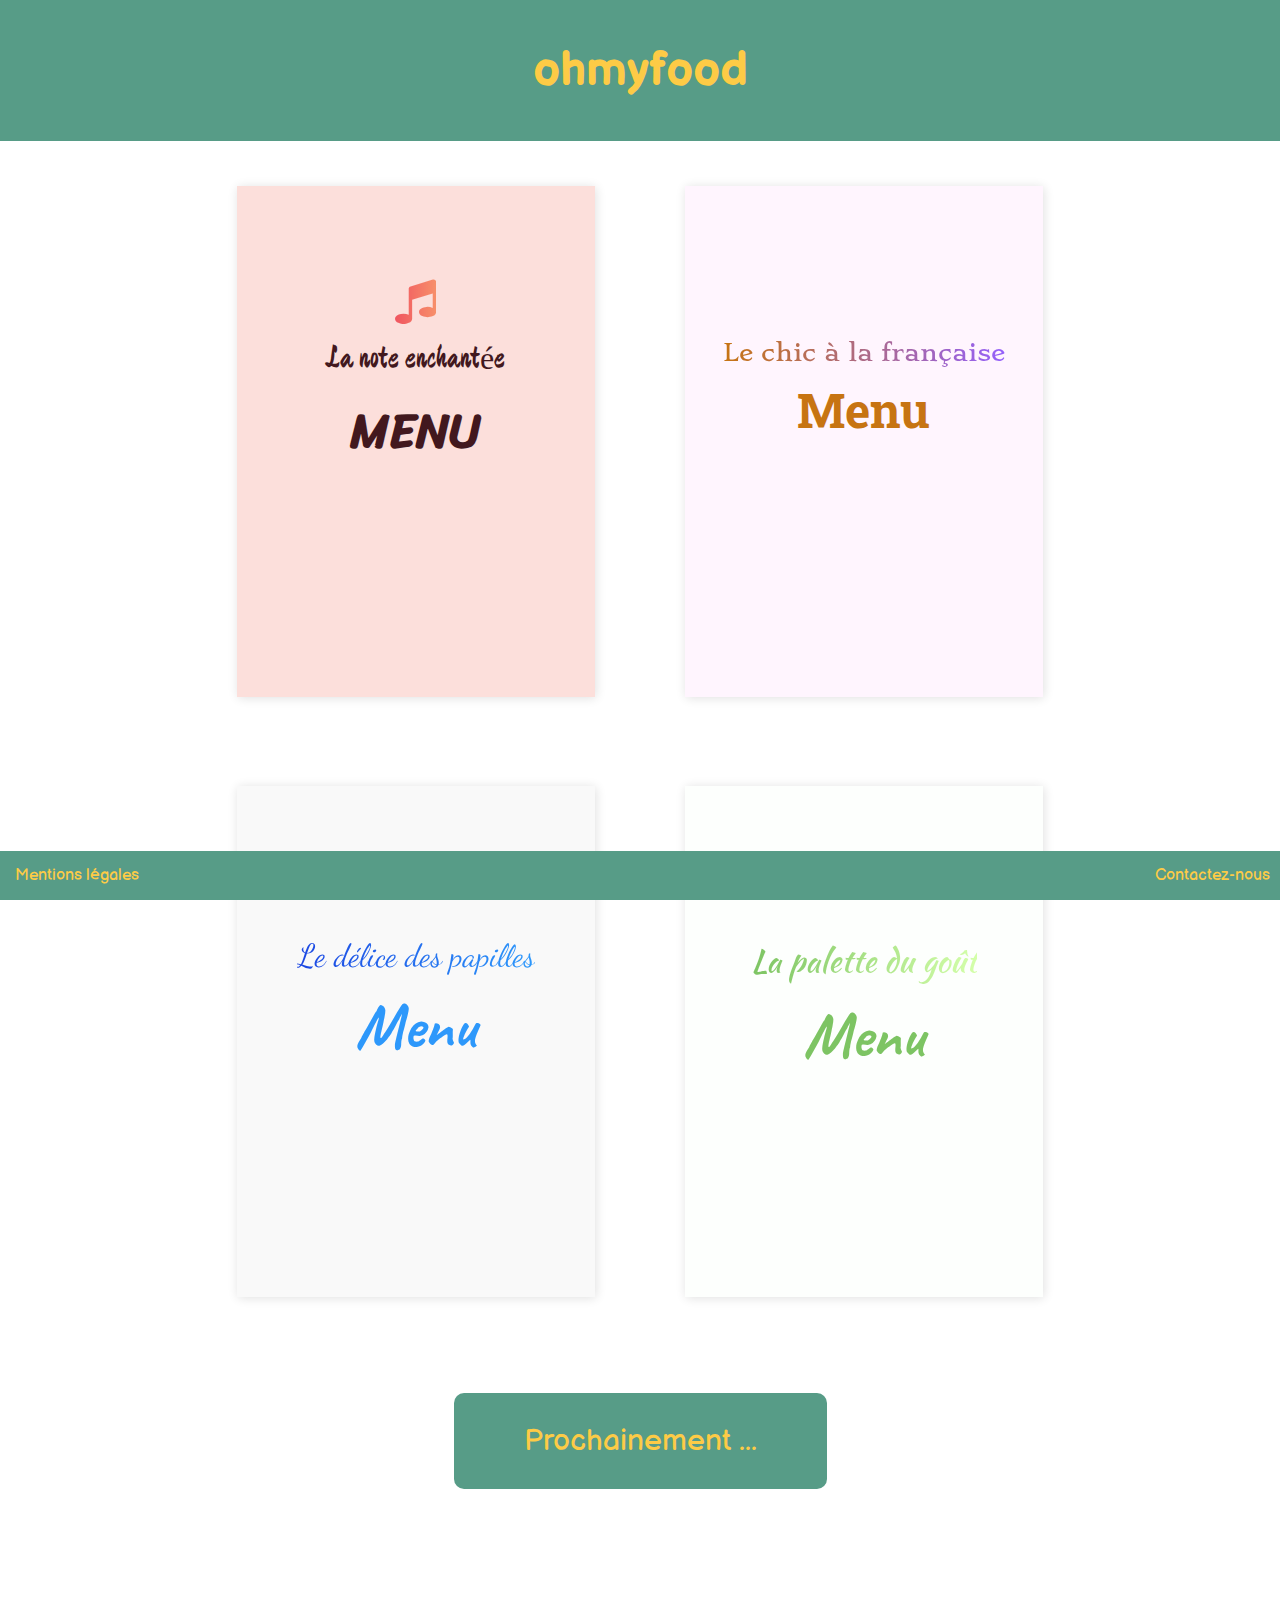
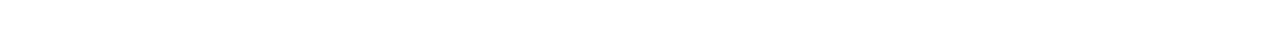
<file: index.html>
<!DOCTYPE html>
<html lang="fr"> <!-- Langue par défaut français -->
<head>
	<meta charset="utf-8"> <!-- Encodage des caractères spéciaux -->
	<meta name="description" content="Projet 3"> <!-- Intitulé de la page -->
	<meta name="keywords" content="Openclassrooms, Developpeur web"> <!-- Recherche de la page par mots clés -->
	<meta name="author" content="Alexis Perz"> <!-- Auteur de la page -->
	<meta name="viewport" content="width=device-width, initial-scale=1.0"> <!-- Contrôle de la mise en page -->
	<link rel="stylesheet" href="style.css" /> <!-- Lien pour le CSS -->
	<link href="https://stackpath.bootstrapcdn.com/font-awesome/4.7.0/css/font-awesome.min.css" rel="stylesheet" integrity="sha384-wvfXpqpZZVQGK6TAh5PVlGOfQNHSoD2xbE+QkPxCAFlNEevoEH3Sl0sibVcOQVnN" crossorigin="anonymous"> <!-- Lien pour les images -->
	<title>Projet 3</title> <!-- Titre de la page web -->
</head>
<body>
	<header> <!-- Haut de page -->
		<h1>ohmyfood</h1>
	</header>
	<main> <!-- Milieu de page -->
		<div class="row">
			<article class="menu1a">
				<a href="menu1.html">
					<i class="fa fa-music fa-3x" aria-hidden="true"></i>
					<p><span class="la_note">La note enchantée</span></p>
					<h2 class="menu1">MENU</h2>
				</a>
			</article> 
			<article class="menu2a">
				<a href="menu2.html">
					<p><span class="le_chic">Le chic à la française</span></p>
					<h2 class="menu2">Menu</h2>
				</a>
			</article> 
		</div>
		<div class="row">
			<article class="menu3a">
				<a href="menu3.html">
					<p><span class="le_delice">Le délice des papilles</span></p>
					<h2 class="menu3">Menu</h2>
				</a>
			</article> 
			<article class="menu4a">
				<a href="menu4.html">
					<p><span class="la_palette">La palette du goût</span></p>
					<h2 class="menu4">Menu</h2>
				</a>
			</article> 
		</div>
		<div class="row1">
			<div class="texte">
				<p class="more">
					Prochainement <span>.</span><span>.</span><span>.</span>
				</p>
			</div>
		</div>
	</main>
	<footer> <!-- Bas de page -->
		<div class="left">
			<a href="mentionlegale.html" target="_blank">Mentions légales</a>
		</div>
		<div class="right">
			<a href="mailto:perz.alexis.sio@gmail.com">Contactez-nous</a>
		</div>
	</footer>
</body>
</html>
</file>
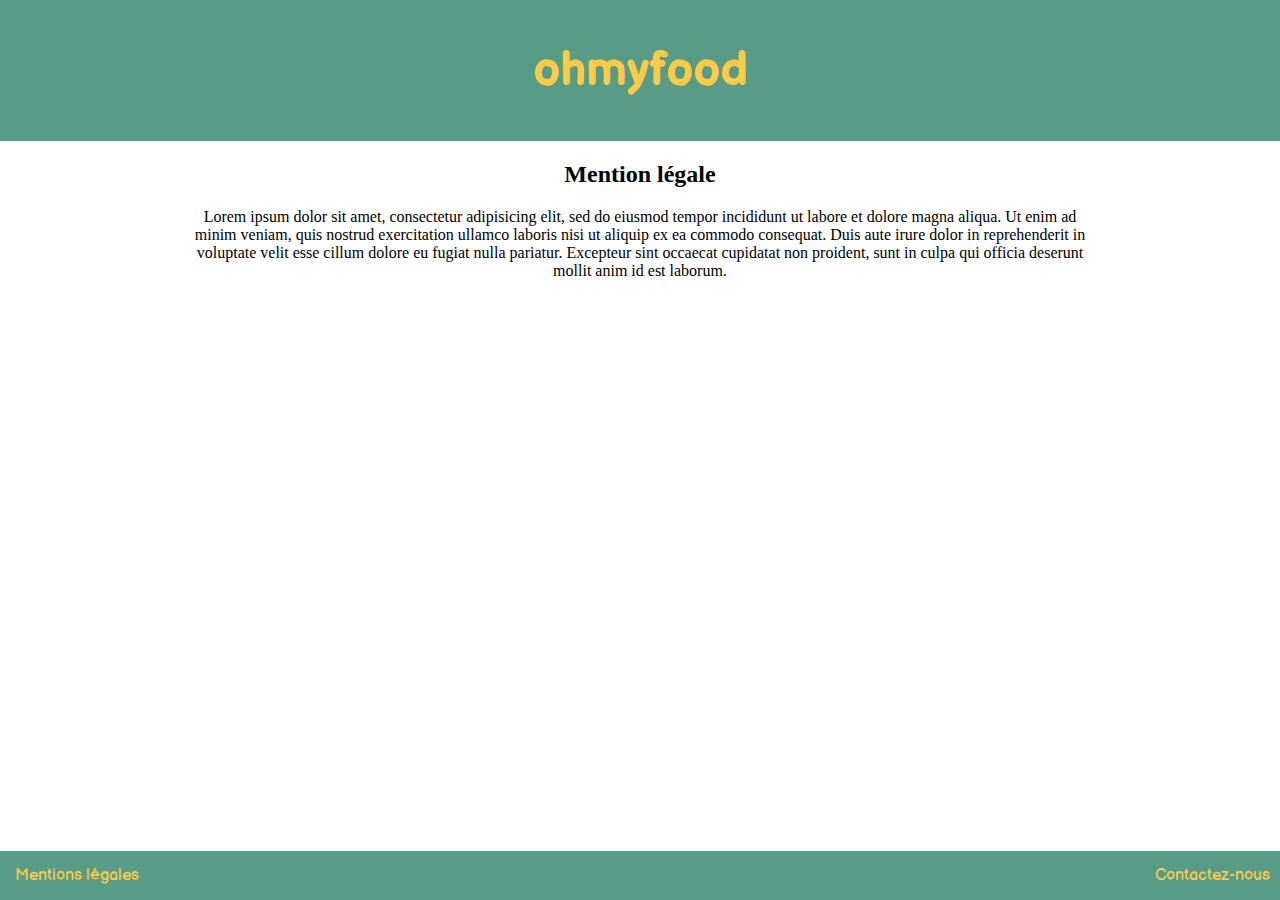
<file: mentionlegale.html>
<!DOCTYPE html>
<html lang="fr"> <!-- Langue par défaut français -->
<head>
	<meta charset="utf-8"> <!-- Encodage des caractères spéciaux -->
	<meta name="description" content="Projet 3"> <!-- Intitulé de la page -->
	<meta name="keywords" content="Openclassrooms, Developpeur web"> <!-- Recherche de la page par mots clés -->
	<meta name="author" content="Alexis Perz"> <!-- Auteur de la page -->
	<meta name="viewport" content="width=device-width, initial-scale=1.0"> <!-- Contrôle de la mise en page -->
	<link rel="stylesheet" href="style.css" /> <!-- Lien pour le CSS -->
	<link href="https://stackpath.bootstrapcdn.com/font-awesome/4.7.0/css/font-awesome.min.css" rel="stylesheet" integrity="sha384-wvfXpqpZZVQGK6TAh5PVlGOfQNHSoD2xbE+QkPxCAFlNEevoEH3Sl0sibVcOQVnN" crossorigin="anonymous"> <!-- Lien pour les images -->
	<title>Projet 3</title> <!-- Titre de la page web -->
</head>
<body>
	<header> <!-- Haut de page -->
		<h1>ohmyfood</h1>
	</header>
	<main> <!-- Milieu de page -->
		<h2>Mention légale</h2>
		<p>Lorem ipsum dolor sit amet, consectetur adipisicing elit, sed do eiusmod
		tempor incididunt ut labore et dolore magna aliqua. Ut enim ad minim veniam,
		quis nostrud exercitation ullamco laboris nisi ut aliquip ex ea commodo
		consequat. Duis aute irure dolor in reprehenderit in voluptate velit esse
		cillum dolore eu fugiat nulla pariatur. Excepteur sint occaecat cupidatat non
		proident, sunt in culpa qui officia deserunt mollit anim id est laborum.</p>
	</main>
	<footer> <!-- Bas de page -->
		<div class="left">
			<a href="mentionlegale.html" target="_blank">Mentions légales</a>
		</div>
		<div class="right">
			<a href="mailto:perz.alexis.sio@gmail.com">Contactez-nous</a>
		</div>
	</footer>
</body>
</html>
</file>
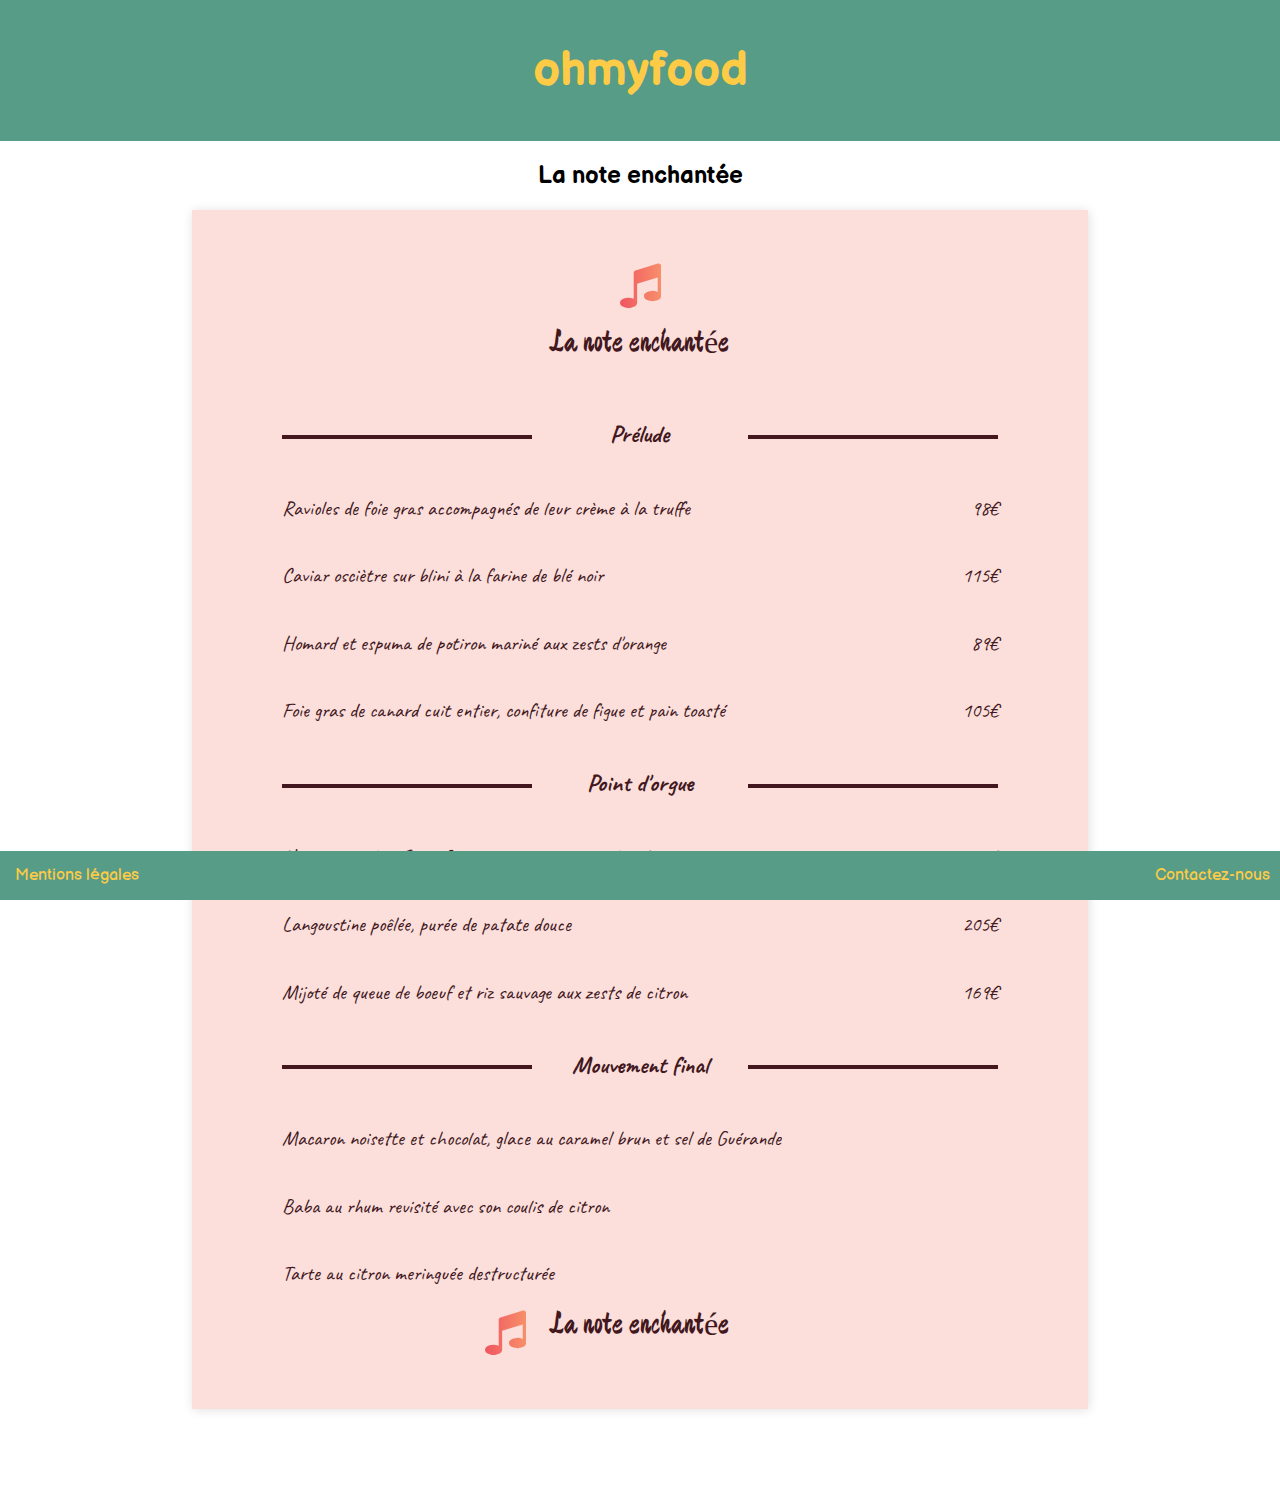
<file: menu1.html>
<!DOCTYPE html>
<html lang="fr"> <!-- Langue par défaut français -->
<head>
	<meta charset="utf-8"> <!-- Encodage des caractères spéciaux -->
	<meta name="description" content="Projet 3"> <!-- Intitulé de la page -->
	<meta name="keywords" content="Openclassrooms, Developpeur web"> <!-- Recherche de la page par mots clés -->
	<meta name="author" content="Alexis Perz"> <!-- Auteur de la page -->
	<meta name="viewport" content="width=device-width, initial-scale=1.0"> <!-- Contrôle de la mise en page -->
	<link rel="stylesheet" href="style.css" /> <!-- Lien pour le CSS -->
	<link href="https://stackpath.bootstrapcdn.com/font-awesome/4.7.0/css/font-awesome.min.css" rel="stylesheet" integrity="sha384-wvfXpqpZZVQGK6TAh5PVlGOfQNHSoD2xbE+QkPxCAFlNEevoEH3Sl0sibVcOQVnN" crossorigin="anonymous"> <!-- Lien pour les images -->
	<title>Projet 3</title> <!-- Titre de la page web -->
</head>
<body>
	<header> <!-- Haut de page -->
		<h1>ohmyfood</h1>
	</header>
	<main> <!-- Milieu de page -->
		<h2 class="text_menu">La note enchantée</h2>
		<div class="projet__menu1">
			<article class="projet-menu1__content">
				<a href="menu1.html">
					<i class="fa fa-music fa-3x" aria-hidden="true"></i>
					<p><span class="la_note">La note enchantée</span></p><br/>
					<div class="prelude">
						<div class="sub_title">
							<div class="sub_title_bar1">
								
							</div>
							<div class="sub_title_text">
								<h3><span class="sub_title_text_prelude">Prélude</span></h3>
							</div>
							<div class="sub_title_bar2">
								
							</div>
						</div>
						<div class="menu_">
							<div class="row-item">
								<p class="menu-item">Ravioles de foie gras accompagnés de leur crème à la truffe</p><p class="prix-item">98€</p>
							</div>
							<div class="row-item">
								<p class="menu-item">Caviar osciètre sur blini à la farine de blé noir</p><p class="prix-item">115€</p>
							</div>
							<div class="row-item">
								<p class="menu-item">Homard et espuma de potiron mariné aux zests d'orange</p><p class="prix-item">89€</p>
							</div>
							<div class="row-item">
								<p class="menu-item">Foie gras de canard cuit entier, confiture de figue et pain toasté</p><p class="prix-item">105€</p>
							</div>
						</div>
					</div>
					<div class="orgue">
						<div class="sub_title">
							<div class="sub_title_bar1">
								
							</div>
							<div class="sub_title_text">
								<h3><span class="sub_title_text_orgue">Point d'orgue</span></h3>
							</div>
							<div class="sub_title_bar2">
								
							</div>
						</div>
						<div class="menu_">
							<div class="row-item">
								<p class="menu-item">Noix de coquilles Saint-Jacques sur lit de purée de céleri-rave</p><p class="prix-item">102€</p>
							</div>
							<div class="row-item">
								<p class="menu-item">Langoustine poêlée, purée de patate douce</p><p class="prix-item">205€</p>
							</div>
							<div class="row-item">
								<p class="menu-item">Mijoté de queue de boeuf et riz sauvage aux zests de citron</p><p class="prix-item">169€</p>
							</div>
						</div>
					</div>
					<div class="mouvement">
						<div class="sub_title">
							<div class="sub_title_bar1">
								
							</div>
							<div class="sub_title_text">
								<h3><span class="sub_title_text_mouvement">Mouvement final</span></h3>
							</div>
							<div class="sub_title_bar2">
								
							</div>
						</div>
						<div class="menu_">
							<div class="row-item">
								<p class="menu-item">Macaron noisette et chocolat, glace au caramel brun et sel de Guérande</p>
							</div>
							<div class="row-item">
								<p class="menu-item">Baba au rhum revisité avec son coulis de citron</p>
							</div>
							<div class="row-item">
								<p class="menu-item">Tarte au citron meringuée destructurée</p>
							</div>
						</div>
					</div>
					<div class="notemusic"><i class="fa fa-music fa-3x" aria-hidden="true"></i></div>
					<p><span class="la_note1">La note enchantée</span></p>
				</a>
			</article>
		</div>
	</main>
	<footer> <!-- Bas de page -->
		<div class="left"> 
			<a href="mentionlegale.html" target="_blank">Mentions légales</a>
		</div>
		<div class="right">
			<a href="mailto:perz.alexis.sio@gmail.com">Contactez-nous</a>
		</div>
	</footer>
</body>
</html>
</file>
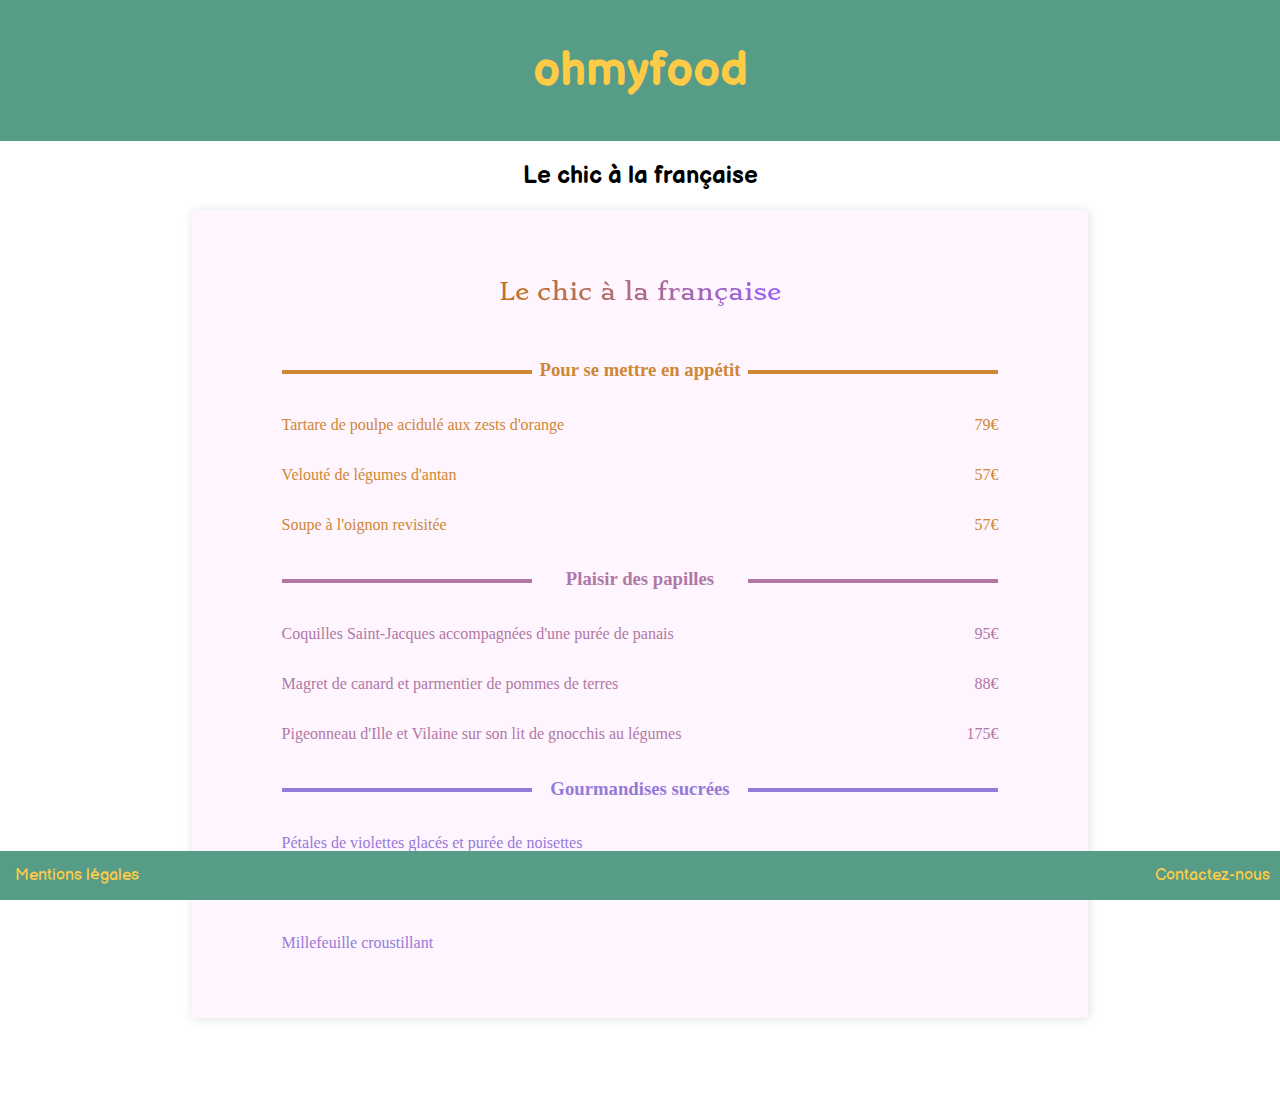
<file: menu2.html>
<!DOCTYPE html>
<html lang="fr"> <!-- Langue par défaut français -->
<head>
	<meta charset="utf-8"> <!-- Encodage des caractères spéciaux -->
	<meta name="description" content="Projet 3"> <!-- Intitulé de la page -->
	<meta name="keywords" content="Openclassrooms, Developpeur web"> <!-- Recherche de la page par mots clés -->
	<meta name="author" content="Alexis Perz"> <!-- Auteur de la page -->
	<meta name="viewport" content="width=device-width, initial-scale=1.0"> <!-- Contrôle de la mise en page -->
	<link rel="stylesheet" href="style.css" /> <!-- Lien pour le CSS -->
	<title>Projet 3</title> <!-- Titre de la page web -->
</head>
<body>
	<header> <!-- Haut de page -->
		<h1>ohmyfood</h1>
	</header>
	<main> <!-- Milieu de page -->
		<h2 class="text_menu">Le chic à la française</h2>
		<div class="projet__menu2"> 
			<article class="projet-menu2__content">
				<a href="menu2.html">
					<p><span class="le_chic">Le chic à la française</span></p><br/>
					<div class="appetit">
						<div class="sub_title">
							<div class="sub_title_bar3">
								
							</div>
							<div class="sub_title_text">
								<h3><span class="sub_title_text_appetit">Pour se mettre en appétit</span></h3>
							</div>
							<div class="sub_title_bar4">
								
							</div>
						</div>
						<div class="menu_">
							<div class="row-item">
								<p class="menu-item">Tartare de poulpe acidulé aux zests d'orange</p><p class="prix-item">79€</p>
							</div>
							<div class="row-item">
								<p class="menu-item">Velouté de légumes d'antan</p><p class="prix-item">57€</p>
							</div>
							<div class="row-item">
								<p class="menu-item">Soupe à l'oignon revisitée</p><p class="prix-item">57€</p><br/>
							</div>
						</div>
					</div>
					<div class="papilles">
						<div class="sub_title">
							<div class="sub_title_bar5">
								
							</div>
							<div class="sub_title_text">
								<h3><span class="sub_title_text_papilles">Plaisir des papilles</span></h3>
							</div>
							<div class="sub_title_bar6">
								
							</div>
						</div>
						<div class="menu_">
							<div class="row-item">
								<p class="menu-item">Coquilles Saint-Jacques accompagnées d'une purée de panais</p><p class="prix-item">95€</p>
							</div>
							<div class="row-item">
								<p class="menu-item">Magret de canard et parmentier de pommes de terres</p><p class="prix-item">88€</p>
							</div>
							<div class="row-item">
								<p class="menu-item">Pigeonneau d'Ille et Vilaine sur son lit de gnocchis au légumes</p><p class="prix-item">175€</p><br/>
							</div>
						</div>
					</div>
					<div class="gourmandises">
						<div class="sub_title">
							<div class="sub_title_bar7">
								
							</div>
							<div class="sub_title_text">
								<h3><span class="sub_title_text_gourmandises">Gourmandises sucrées</span></h3>
							</div>
							<div class="sub_title_bar8">
								
							</div>
						</div>
						<div class="menu_">
							<div class="row-item">
								<p class="menu-item">Pétales de violettes glacés et purée de noisettes</p>
							</div>
							<div class="row-item">
								<p class="menu-item">Fondant au chocolat revisité</p>
							</div>
							<div class="row-item">
								<p class="menu-item">Millefeuille croustillant</p>
							</div>
						</div>
					</div>
				</a>
			</article> 
		</div>
	</main>
	<footer> <!-- Bas de page -->
		<div class="left">
			<a href="mentionlegale.html" target="_blank">Mentions légales</a>
		</div>
		<div class="right">
			<a href="mailto:perz.alexis.sio@gmail.com">Contactez-nous</a>
		</div>
	</footer>
</body>
</html>
</file>
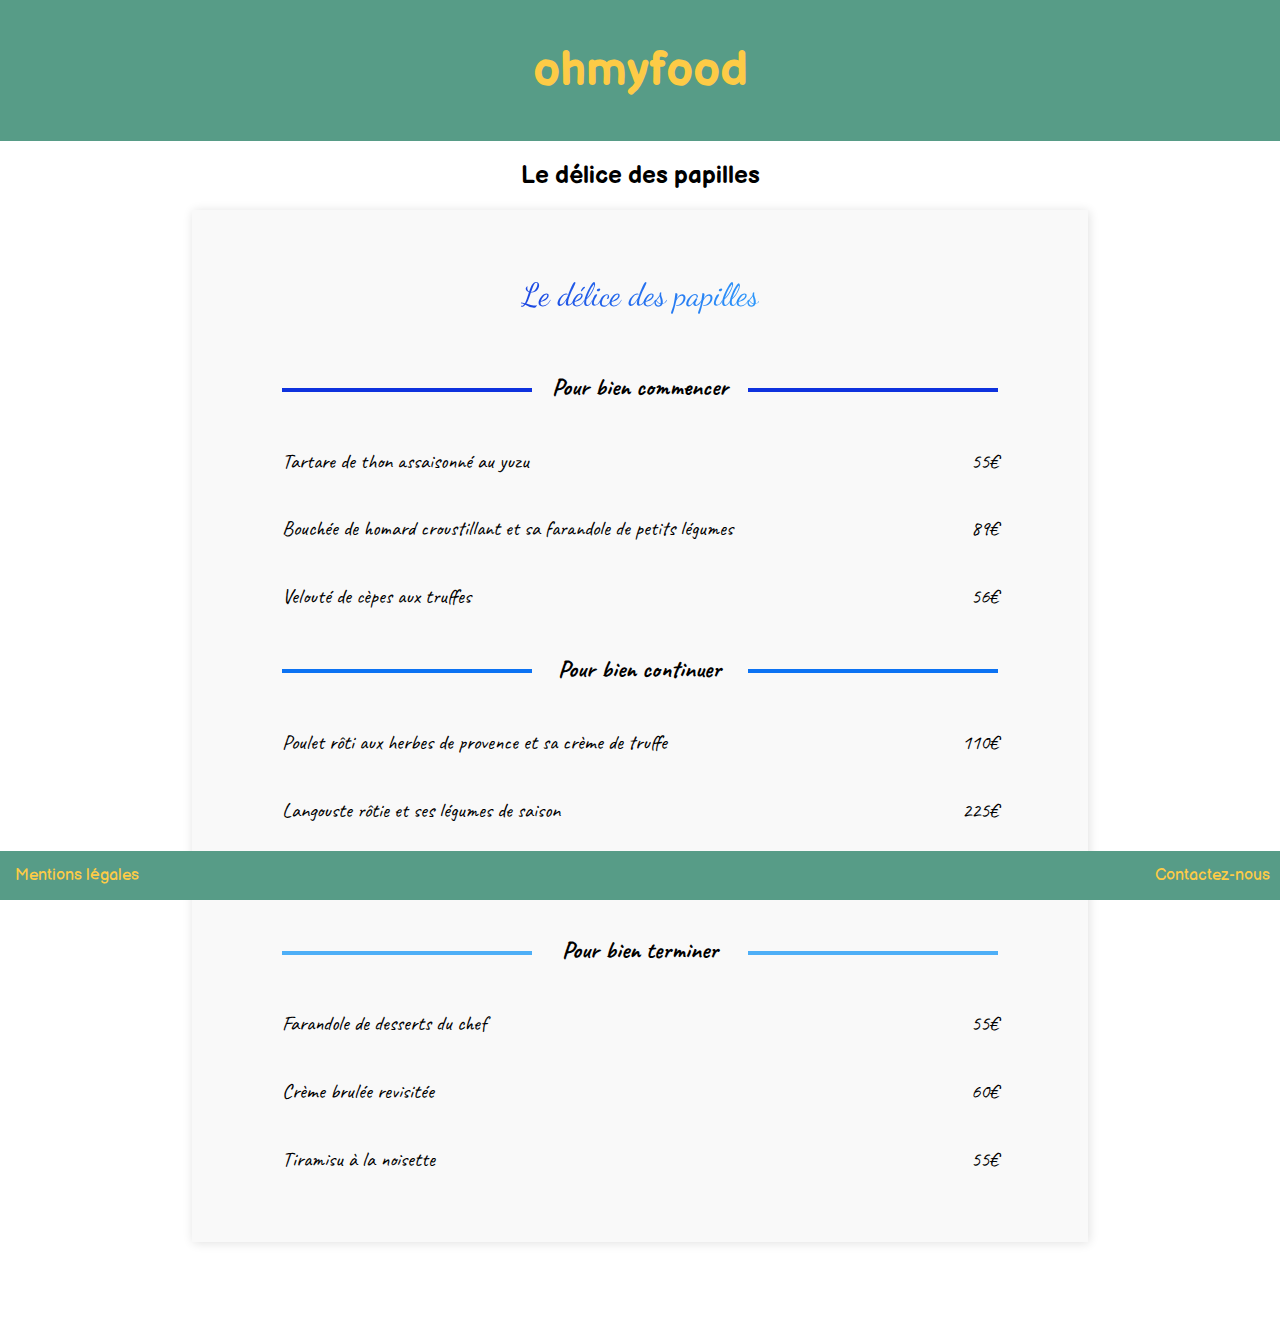
<file: menu3.html>
<!DOCTYPE html>
<html lang="fr"> <!-- Langue par défaut français -->
<head>
	<meta charset="utf-8"> <!-- Encodage des caractères spéciaux -->
	<meta name="description" content="Projet 3"> <!-- Intitulé de la page -->
	<meta name="keywords" content="Openclassrooms, Developpeur web"> <!-- Recherche de la page par mots clés -->
	<meta name="author" content="Alexis Perz"> <!-- Auteur de la page -->
	<meta name="viewport" content="width=device-width, initial-scale=1.0"> <!-- Contrôle de la mise en page -->
	<link rel="stylesheet" href="style.css" /> <!-- Lien pour le CSS -->
	<title>Projet 3</title> <!-- Titre de la page web -->
</head>
<body>
	<header> <!-- Haut de page -->
		<h1>ohmyfood</h1>
	</header>
	<main> <!-- Milieu de page -->
		<h2 class="text_menu">Le délice des papilles</h2>
		<div class="projet__menu3">
			<article class="projet-menu3__content">
				<a href="menu3.html">
					<p><span class="le_delice">Le délice des papilles</span></p><br/>
					<div class="commencer">
						<div class="sub_title">
							<div class="sub_title_bar9">
								
							</div>
							<div class="sub_title_text">
								<h3><span class="sub_title_text_commencer">Pour bien commencer</span></h3>
							</div>
							<div class="sub_title_bar10">
								
							</div>
						</div>
						<div class="menu_">
							<div class="row-item">
								<p class="menu-item">Tartare de thon assaisonné au yuzu</p><p class="prix-item">55€</p>
							</div>
							<div class="row-item">
								<p class="menu-item">Bouchée de homard croustillant et sa farandole de petits légumes</p><p class="prix-item">89€</p>
							</div>
							<div class="row-item">
								<p class="menu-item">Velouté de cèpes aux truffes</p><p class="prix-item">56€</p><br/>
							</div>
						</div>
					</div>
					<div class="continuer">
						<div class="sub_title">
							<div class="sub_title_bar11">
								
							</div>
							<div class="sub_title_text">
								<h3><span class="sub_title_text_continuer">Pour bien continuer</span></h3>
							</div>
							<div class="sub_title_bar12">
								
							</div>
						</div>
						<div class="menu_">
							<div class="row-item">
								<p class="menu-item">Poulet rôti aux herbes de provence et sa crème de truffe</p><p class="prix-item">110€</p>
							</div>
							<div class="row-item">
								<p class="menu-item">Langouste rôtie et ses légumes de saison</p><p class="prix-item">225€</p>
							</div>
							<div class="row-item">
								<p class="menu-item">Côte de boeuf angus et sa purée de panais</p><p class="prix-item">115€</p><br/>
							</div>
						</div>
					</div>
					<div class="terminer">
						<div class="sub_title">
							<div class="sub_title_bar13">
								
							</div>
							<div class="sub_title_text">
								<h3><span class="sub_title_text_terminer">Pour bien terminer</span></h3>
							</div>
							<div class="sub_title_bar14">
								
							</div>
						</div>
						<div class="menu_">
							<div class="row-item">
								<p class="menu-item">Farandole de desserts du chef</p><p class="prix-item">55€</p>
							</div>	
							<div class="row-item">
								<p class="menu-item">Crème brulée revisitée</p><p class="prix-item">60€</p>
							</div>	
							<div class="row-item">
								<p class="menu-item">Tiramisu à la noisette</p><p class="prix-item">55€</p>
							</div>	
						</div>
					</div>
				</a>
			</article>
		</div>
	</main>
	<footer> <!-- Bas de page -->
		<div class="left">
			<a href="mentionlegale.html" target="_blank">Mentions légales</a>
		</div>
		<div class="right">
			<a href="mailto:perz.alexis.sio@gmail.com">Contactez-nous</a>
		</div>
	</footer>
</body>
</html>
</file>
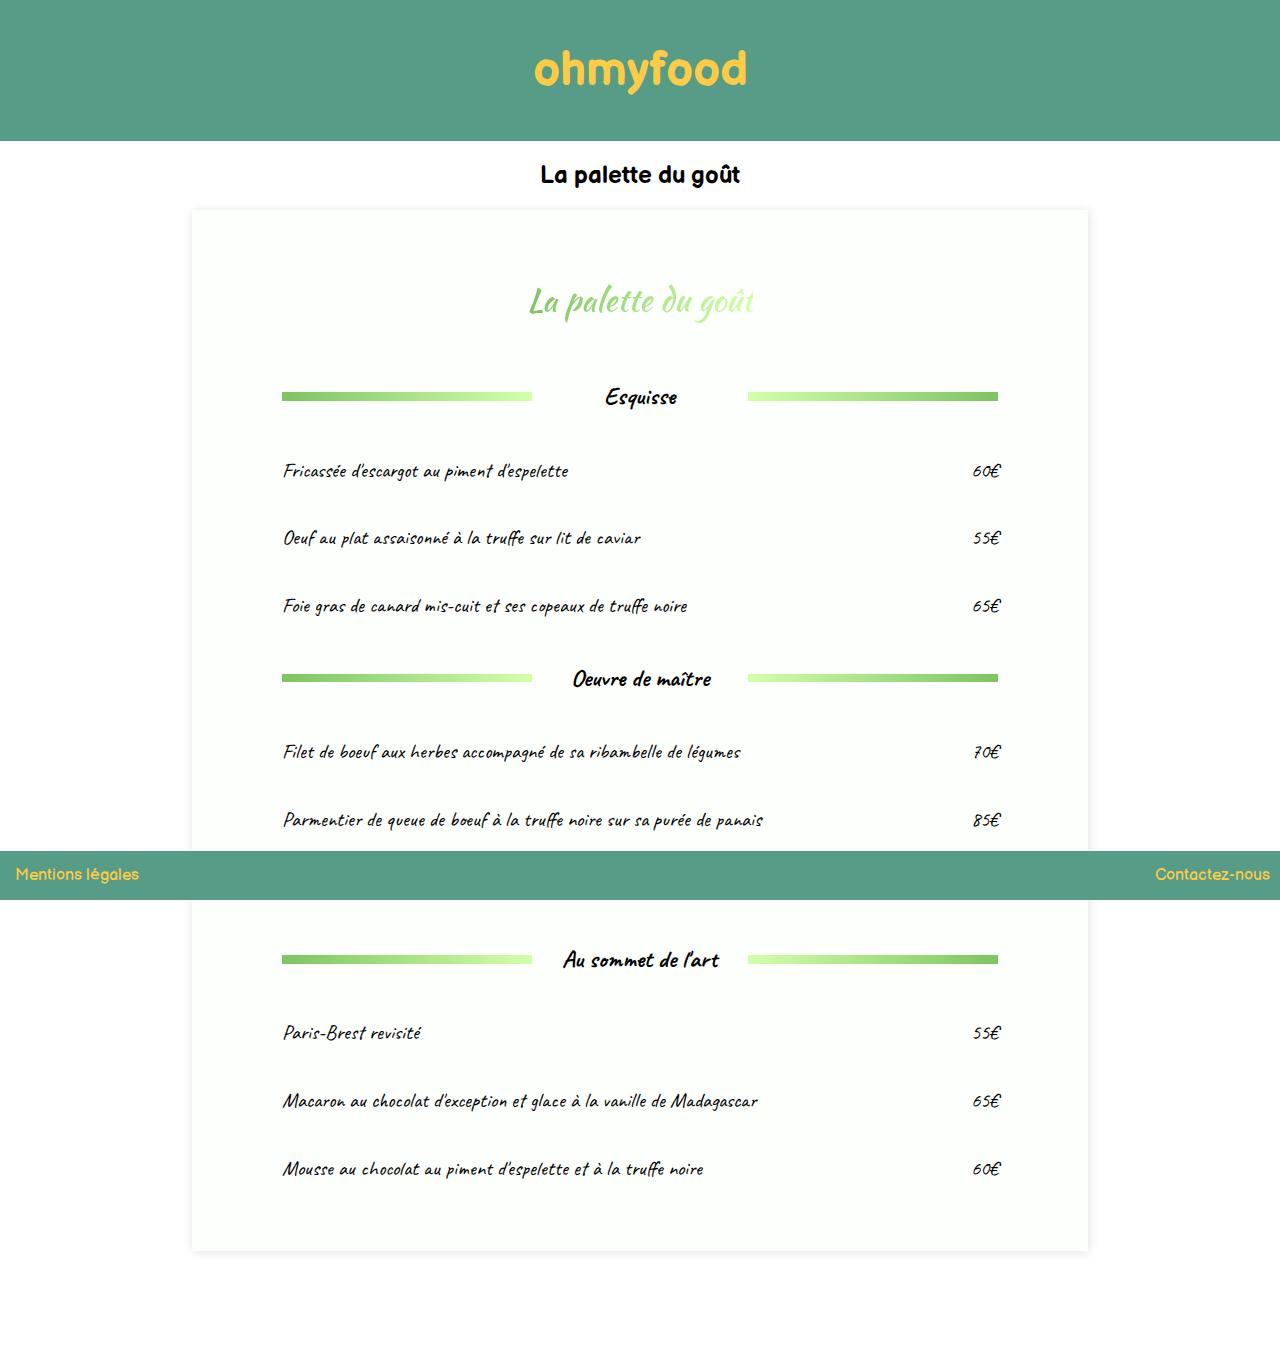
<file: menu4.html>
<!DOCTYPE html>
<html lang="fr"> <!-- Langue par défaut français -->
<head>
	<meta charset="utf-8"> <!-- Encodage des caractères spéciaux -->
	<meta name="description" content="Projet 3"> <!-- Intitulé de la page -->
	<meta name="keywords" content="Openclassrooms, Developpeur web"> <!-- Recherche de la page par mots clés -->
	<meta name="author" content="Alexis Perz"> <!-- Auteur de la page -->
	<meta name="viewport" content="width=device-width, initial-scale=1.0"> <!-- Contrôle de la mise en page -->
	<link rel="stylesheet" href="style.css" /> <!-- Lien pour le CSS -->
	<title>Projet 3</title> <!-- Titre de la page web -->
</head>
<body>
	<header> <!-- Haut de page -->
		<h1>ohmyfood</h1>
	</header>
	<main> <!-- Milieu de page -->
		<h2 class="text_menu">La palette du goût</h2>
		<div class="projet__menu4"> 
			<article class="projet-menu4__content">
				<a href="menu4.html">
					<p><span class="la_palette">La palette du goût</span></p><br/>
					<div class="esquisse">
						<div class="sub_title">
							<div class="sub_title_bar15">
								
							</div>
							<div class="sub_title_text">
								<h3><span class="sub_title_text_esquisse">Esquisse</span></h3>
							</div>
							<div class="sub_title_bar16">
								
							</div>
						</div>
						<div class="menu_">
							<div class="row-item">
								<p class="menu-item">Fricassée d'escargot au piment d'espelette</p><p class="prix-item">60€</p>
							</div>	
							<div class="row-item">
								<p class="menu-item">Oeuf au plat assaisonné à la truffe sur lit de caviar</p><p class="prix-item">55€</p>
							</div>	
							<div class="row-item">
								<p class="menu-item">Foie gras de canard mis-cuit et ses copeaux de truffe noire</p><p class="prix-item">65€</p>
							</div>
						</div>
					</div>
					<div class="oeuvre">
						<div class="sub_title">
							<div class="sub_title_bar15">
								
							</div>
							<div class="sub_title_text">
								<h3><span class="sub_title_text_oeuvre">Oeuvre de maître</span></h3>
							</div>
							<div class="sub_title_bar16">
								
							</div>
						</div>
						<div class="menu_">
							<div class="row-item">
								<p class="menu-item">Filet de boeuf aux herbes accompagné de sa ribambelle de légumes</p><p class="prix-item">70€</p>
							</div>	
							<div class="row-item">
								<p class="menu-item">Parmentier de queue de boeuf à la truffe noire sur sa purée de panais</p><p class="prix-item">85€</p>
							</div>	
							<div class="row-item">
								<p class="menu-item">Filet de Turbot aux agrumes</p><p class="prix-item">125€</p>
							</div>	
						</div>
					</div>
					<div class="art">
						<div class="sub_title">
							<div class="sub_title_bar15">
								
							</div>
							<div class="sub_title_text">
								<h3><span class="sub_title_text_art">Au sommet de l'art</span></h3>
							</div>
							<div class="sub_title_bar16">
								
							</div>
						</div>
						<div class="menu_">
							<div class="row-item">
								<p class="menu-item">Paris-Brest revisité</p><p class="prix-item">55€</p>
							</div>	
							<div class="row-item">
								<p class="menu-item">Macaron au chocolat d'exception et glace à la vanille de Madagascar</p><p class="prix-item">65€</p>
							</div>	
							<div class="row-item">
								<p class="menu-item">Mousse au chocolat au piment d'espelette et à la truffe noire</p><p class="prix-item">60€</p>
							</div>	
						</div>
					</div>
				</a>
			</article> 
		</div>
	</main>
	<footer> <!-- Bas de page -->
		<div class="left">
			<a href="mentionlegale.html" target="_blank">Mentions légales</a>
		</div>
		<div class="right">
			<a href="mailto:perz.alexis.sio@gmail.com">Contactez-nous</a>
		</div>
	</footer>
</body>
</html>
</file>
<file: style.css>
/* Polices de caractères */

@import url('https://fonts.googleapis.com/css2?family=Dancing+Script&display=swap');
@import url('https://fonts.googleapis.com/css2?family=Kaushan+Script&display=swap');
@import url('https://fonts.googleapis.com/css2?family=Ma+Shan+Zheng&family=Slabo+27px&display=swap');
@import url('https://fonts.googleapis.com/css2?family=Sriracha&display=swap');
@import url('https://fonts.googleapis.com/css2?family=Stoke&display=swap');
@import url('https://fonts.googleapis.com/css2?family=Roboto+Slab:wght@600&display=swap');
@import url('https://fonts.googleapis.com/css2?family=Caveat&display=swap');
@import url('https://fonts.googleapis.com/css2?family=Balsamiq+Sans&display=swap');

/* Marge de la page */

body{
	margin: 0;
}

/* Design et position du haut de page */

header{
	background-color: #579c87;
	color: 	#fdcb46;
	text-align: center;
	padding: 10px;
	font-family: 'Balsamiq Sans', cursive;
}

h1{
	font-size: 3em;
}

/* Position du milieu de page */

main{
	width: 70%;
	margin: auto;
	text-align: center;
}

/* Design et position des menus de la page d'accueil */

.text_menu{
	font-family: 'Balsamiq Sans', cursive;
}

.row{
	display: flex;
	height: 600px;
}

.menu1a{
	width: 40%;
	margin: 5%;
	box-shadow: 1px 1px 10px 0 #E0E0E0;
	padding-top: 10%;
	background-color: #fcdfdb;
}

.fa{
	background: linear-gradient(to right, #f05560 0%, #f78f6a 100%);
	-webkit-background-clip: text;
	-webkit-text-fill-color: transparent;
}

.la_note{
	font-size: 2rem;
	color: #42181e;
	font-family: 'Ma Shan Zheng', cursive;
}

.la_note1{
	font-size: 2rem;
	color: #42181e;
	font-family: 'Ma Shan Zheng', cursive;
}

.menu1{
	font-size: 3rem;
	color: #42181e;
	font-family: 'Sriracha', cursive;
	margin-top: -5px;
}

.menu2a{
	width: 40%;
	margin: 5%;
	box-shadow: 1px 1px 10px 0 #E0E0E0;
	padding-top: 15%;
	background-color: #fff5fe;
}

.le_chic{
	font-size: 1.5rem;
	background: linear-gradient(to right, #c77412 0%, #9460fb 100%);
	-webkit-background-clip: text;
	-webkit-text-fill-color: transparent;
	font-family: 'Stoke', serif;
}

.menu2{
	font-size: 3rem;
	color: #c77412;
	font-family: 'Roboto Slab', serif;
	margin-top: -5px;
}

.menu3a{
	width: 40%;
	margin: 5%;
	box-shadow: 1px 1px 10px 0 #E0E0E0;
	padding-top: 15%;
	background-color: #f9f9f9;
}

.le_delice{
	font-size: 2rem;
	font-family: 'Dancing Script', cursive;
	background: linear-gradient(to right, #1b46e2 0%, #2d98fb 100%);
	-webkit-background-clip: text;
	-webkit-text-fill-color: transparent;
}

.menu3{
	font-size: 4rem;
	color: #2d98fb;
	font-family: 'Caveat', cursive;
	margin-top: -5px;
}

.menu4a{
	width: 40%;
	margin: 5%;
	box-shadow: 1px 1px 10px 0 #E0E0E0;
	padding-top: 15%;
	background-color: #fdfffd;
}

.la_palette{
	font-size: 2rem;
	font-family: 'Kaushan Script', cursive;
	background: linear-gradient(to right, #7dc463 0%, #d4ffaa 100%);
	-webkit-background-clip: text;
	-webkit-text-fill-color: transparent;
}

.menu4{
	font-size: 4rem;
	color: #7dc463;
	font-family: 'Caveat', cursive;
	margin-top: -5px;
}

/* Design et position du bloc prochainement */

.row1{
	display: flex;
	height: 400px;
	margin-top: -100px;
}

.texte{
	background-color: #579c87;
	color: #fdcb46;
	padding: 0 70px 0 70px;
	font-size: 30px;
	margin: auto;
	border-radius: 10px;
	font-family: 'Balsamiq Sans', cursive;
}

/* Design et position du pied de page */

footer{
	background-color: #579c87;
	color: #fdcb46;
	position: fixed;
	bottom: 0;
	padding: 15px;
	width: 100%;
	font-family: 'Balsamiq Sans', cursive;
}

.left{
	float: left;
}

.right{
	float: right;
	margin-right: 25px;
}

/* Design et position du contenu des cartes */

a{
	color: #fdcb46;
	text-decoration: none;
}

.projet__menu1{
	margin-bottom: 100px;
	background-color: #fcdfdb;
	box-shadow: 1px 1px 10px 0 #E0E0E0;
}

.projet-menu1__content{
	padding: 50px 10% 50px 10%;
}

.prelude, .orgue, .mouvement{
	color: #42181e;
	font-family: 'Caveat', cursive;
	font-size: 1.3em;
}

.projet__menu2{
	margin-bottom: 100px;
	background-color: #fff5fe;
	box-shadow: 1px 1px 10px 0 #E0E0E0;
}

.projet-menu2__content{
	padding: 50px 10% 50px 10%;
}

.appetit{
	color: #ce8735;
}

.papilles{
	color: #b078a5;
}

.gourmandises{
	color: #957ad9;
}

.projet__menu3{
	margin-bottom: 100px;
	background-color: #f9f9f9;
	box-shadow: 1px 1px 10px 0 #E0E0E0;
}

.projet-menu3__content{
	padding: 50px 10% 50px 10%;
}

.commencer, .continuer, .terminer{
	color: black;
	font-family: 'Caveat', cursive;
	font-size: 1.3em;
}

.projet__menu4{
	margin-bottom: 100px;
	background-color: #fdfffd;
	box-shadow: 1px 1px 10px 0 #E0E0E0;
}

.projet-menu4__content{
	padding: 50px 10% 50px 10%;
}

.esquisse, .oeuvre, .art{
	color: black;
	font-family: 'Caveat', cursive;
	font-size: 1.3em;
}

/* Position du contenu des cartes */

.menu_{
	text-align: left;
}

.row-item{
	display: flex;
}

.menu-item{
	width: 80%;
}

.prix-item{
	width: 20%;
	text-align: right;
}

.notemusic{
	margin-left: -270px;
	margin-bottom: -65px;
}

/* Barres des cartes */

.sub_title{
	display: flex;
	
}

.sub_title_bar1, .sub_title_bar2{
	width: 35%;
	border-bottom: 4px solid #42181e;
	margin-bottom: 35px;
}

.sub_title_text{
	width: 30%;
}

.sub_title_text_prelude{
	 position: relative;
}

.sub_title_text_prelude:before{
  content: "";
  position: absolute;
  width: 0;
  height: 2px;
  bottom: 0;
  left: 0;
  background-color: #42181e;
  visibility: hidden;
  transition: all 0.3s ease-in-out;
}

.sub_title_text_prelude:hover:before{
  visibility: visible;
  width: 100%;
}

.sub_title_text_orgue{
	 position: relative;
}

.sub_title_text_orgue:before{
  content: "";
  position: absolute;
  width: 0;
  height: 2px;
  bottom: 0;
  left: 0;
  background-color: #42181e;
  visibility: hidden;
  transition: all 0.3s ease-in-out;
}

.sub_title_text_orgue:hover:before{
  visibility: visible;
  width: 100%;
}

.sub_title_text_mouvement{
	 position: relative;
}

.sub_title_text_mouvement:before{
  content: "";
  position: absolute;
  width: 0;
  height: 2px;
  bottom: 0;
  left: 0;
  background-color: #42181e;
  visibility: hidden;
  transition: all 0.3s ease-in-out;
}

.sub_title_text_mouvement:hover:before{
  visibility: visible;
  width: 100%;
}

.sub_title_bar3, .sub_title_bar4{
	width: 35%;
	border-bottom: 4px solid #ce8735;
	margin-bottom: 26px;
}

.sub_title_bar5, .sub_title_bar6{
	width: 35%;
	border-bottom: 4px solid #b078a5;
	margin-bottom: 26px;
}

.sub_title_bar7, .sub_title_bar8{
	width: 35%;
	border-bottom: 4px solid #957ad9;
	margin-bottom: 26px;
}

.sub_title_text_appetit{
	 position: relative;
}

.sub_title_text_appetit:before{
  content: "";
  position: absolute;
  width: 0;
  height: 2px;
  bottom: 0;
  left: 0;
  background-color: #ce8735;
  visibility: hidden;
  transition: all 0.3s ease-in-out;
}

.sub_title_text_appetit:hover:before{
  visibility: visible;
  width: 100%;
}

.sub_title_text_papilles{
	 position: relative;
}

.sub_title_text_papilles:before{
  content: "";
  position: absolute;
  width: 0;
  height: 2px;
  bottom: 0;
  left: 0;
  background-color: #b078a5;
  visibility: hidden;
  transition: all 0.3s ease-in-out;
}

.sub_title_text_papilles:hover:before{
  visibility: visible;
  width: 100%;
}

.sub_title_text_gourmandises{
	 position: relative;
}

.sub_title_text_gourmandises:before{
  content: "";
  position: absolute;
  width: 0;
  height: 2px;
  bottom: 0;
  left: 0;
  background-color: #957ad9;
  visibility: hidden;
  transition: all 0.3s ease-in-out;
}

.sub_title_text_gourmandises:hover:before{
  visibility: visible;
  width: 100%;
}

.sub_title_bar9, .sub_title_bar10{
	width: 35%;
	border-bottom: 4px solid #0e32de;
	margin-bottom: 35px;
}

.sub_title_bar11, .sub_title_bar12{
	width: 35%;
	border-bottom: 4px solid #0c73f3;
	margin-bottom: 35px;
}

.sub_title_bar13, .sub_title_bar14{
	width: 35%;
	border-bottom: 4px solid #4eaff7;
	margin-bottom: 35px;
}

.sub_title_text_commencer{
	 position: relative;
}

.sub_title_text_commencer:before{
  content: "";
  position: absolute;
  width: 0;
  height: 2px;
  bottom: 0;
  left: 0;
  background-color: #0e32de;
  visibility: hidden;
  transition: all 0.3s ease-in-out;
}

.sub_title_text_commencer:hover:before{
  visibility: visible;
  width: 100%;
}

.sub_title_text_continuer{
	 position: relative;
}

.sub_title_text_continuer:before{
  content: "";
  position: absolute;
  width: 0;
  height: 2px;
  bottom: 0;
  left: 0;
  background-color: #0c73f3;
  visibility: hidden;
  transition: all 0.3s ease-in-out;
}

.sub_title_text_continuer:hover:before{
  visibility: visible;
  width: 100%;
}

.sub_title_text_terminer{
	 position: relative;
}

.sub_title_text_terminer:before{
  content: "";
  position: absolute;
  width: 0;
  height: 2px;
  bottom: 0;
  left: 0;
  background-color: #4eaff7;
  visibility: hidden;
  transition: all 0.3s ease-in-out;
}

.sub_title_text_terminer:hover:before{
  visibility: visible;
  width: 100%;
}

.sub_title_bar15{
	width: 35%;
	background: linear-gradient(to right, #7dc463 0%, #d4ffaa 100%);
	margin: 35px 0 35px 0;
}

.sub_title_bar16{
	width: 35%;
	background: linear-gradient(to left, #7dc463 0%, #d4ffaa 100%);
	margin: 35px 0 35px 0;
}

.sub_title_text_esquisse{
	 position: relative;
}

.sub_title_text_esquisse:before{
  content: "";
  position: absolute;
  width: 0;
  height: 2px;
  bottom: 0;
  left: 0;
  background: linear-gradient(to right, #7dc463 0%, #d4ffaa 100%);
  visibility: hidden;
  transition: all 0.3s ease-in-out;
}

.sub_title_text_esquisse:hover:before{
  visibility: visible;
  width: 100%;
}

.sub_title_text_oeuvre{
	 position: relative;
}

.sub_title_text_oeuvre:before{
  content: "";
  position: absolute;
  width: 0;
  height: 2px;
  bottom: 0;
  left: 0;
  background: linear-gradient(to right, #7dc463 0%, #d4ffaa 100%);
  visibility: hidden;
  transition: all 0.3s ease-in-out;
}

.sub_title_text_oeuvre:hover:before{
  visibility: visible;
  width: 100%;
}

.sub_title_text_art{
	 position: relative;
}

.sub_title_text_art:before{
  content: "";
  position: absolute;
  width: 0;
  height: 2px;
  bottom: 0;
  left: 0;
  background: linear-gradient(to right, #7dc463 0%, #d4ffaa 100%);
  visibility: hidden;
  transition: all 0.3s ease-in-out;
}

.sub_title_text_art:hover:before{
  visibility: visible;
  width: 100%;
}

/* Annimation des 3 petits points */

@keyframes blink{
    0%{
      opacity: .2;
    }
    20%{
      opacity: 1;
    }
    100%{
      opacity: .2;
    }
}

.more span{
    animation-name: blink;
    animation-duration: 1.4s;
    animation-iteration-count: infinite;
    animation-fill-mode: both;
}

.more span:nth-child(2){
    animation-delay: .2s;
}

.more span:nth-child(3){
    animation-delay: .4s;
}

/* Annimation wiggle */

.right:hover, .left:hover{ 
	-webkit-animation-name: wiggle;    
    -webkit-animation-duration: 0.8s;
    -webkit-animation-iteration-count: infinite;
    -webkit-animation-timing-function: linear;
    -webkit-transform-origin: 50% 100%;
}

@keyframes wiggle{
   0% { -webkit-transform: translate(2px, 1px) rotate(0deg); }
  10% { -webkit-transform: translate(-1px, -2px) rotate(-2deg); }
  20% { -webkit-transform: translate(-3px, 0px) rotate(3deg); }
  30% { -webkit-transform: translate(0px, 2px) rotate(0deg); }
  40% { -webkit-transform: translate(1px, -1px) rotate(1deg); }
  50% { -webkit-transform: translate(-1px, 2px) rotate(-1deg); }
  60% { -webkit-transform: translate(-3px, 1px) rotate(0deg); }
  70% { -webkit-transform: translate(2px, 1px) rotate(-2deg); }
  80% { -webkit-transform: translate(-1px, -1px) rotate(4deg); }
  90% { -webkit-transform: translate(2px, 2px) rotate(0deg); }
 100% { -webkit-transform: translate(1px, -2px) rotate(-1deg); }
}

/* Annimation zoom */

.row a{
    display:inline-block;
    border:0;
    position: relative;
    -webkit-transition: all 200ms ease-in;
    -webkit-transform: scale(1); 
    -ms-transition: all 200ms ease-in;
    -ms-transform: scale(1); 
    -moz-transition: all 200ms ease-in;
    -moz-transform: scale(1);
    transition: all 200ms ease-in;
    transform: scale(1);
    opacity: 1;
}

.row a:hover{
    z-index: 2;
    -webkit-transition: all 200ms ease-in;
    -webkit-transform: scale(1.3);
    -ms-transition: all 200ms ease-in;
    -ms-transform: scale(1.3);   
    -moz-transition: all 200ms ease-in;
    -moz-transform: scale(1.3);
    transition: all 200ms ease-in;
    transform: scale(1.3);
    opacity: 0.5;
}

/* Responsive tablette */

@media screen and (max-width: 768px){
	.row{
		height: 380px;
	}

	.menu1, .menu2{
  		font-size: 2rem;
   		margin-top: -5px;
	}

	.la_note1{
    	font-size: 1.5rem;
    	margin-left: 10%;
	}

	.notemusic{
    	margin-left: -170px;
   		margin-bottom: -57px;
	}

	.le_chic{
    	font-size: 1.3rem;
	}

	.menu3, .menu4{
    	font-size: 3rem;
    	margin-top: -5px;
	}

	.la_palette, .le_delice, .la_note{
    	font-size: 1.5rem;
	}

	.texte{
    	font-size: 25px;
	}

	.sub_title_text{
    	width: 70%;
	}
}

/* Responsive téléphone */

@media screen and (max-width: 480px){
	.texte{
    	font-size: 18px;
    	padding: 0 50px 0 50px;
    	margin-top: 200px;
	}

	.row1{
		margin-top: -150px;
	}

	.row{
		display: inherit;
		margin-bottom: 100px;
	}

	.menu1a, .menu2a, .menu3a, .menu4a{
    	width: 80%;
    	padding: 5%;
    	margin-top: 60px;
	}

	.sub_title_bar1, .sub_title_bar2, .sub_title_bar3, .sub_title_bar4, .sub_title_bar5, .sub_title_bar6, .sub_title_bar7, .sub_title_bar8, .sub_title_bar9, .sub_title_bar10, .sub_title_bar11, .sub_title_bar12, .sub_title_bar13, .sub_title_bar14, .sub_title_bar15, .sub_title_bar16{
		display: none;
	}

	.sub_title_text{
		width: 100%;
	}

	.row-item{
		display: inherit;
	}

	.prix-item, .menu-item{
		text-align: center;
		width: 100%;
	}

	.la_note1, .more span, .notemusic, .fa-music:before{
		display: none;
	}
}
</file>
